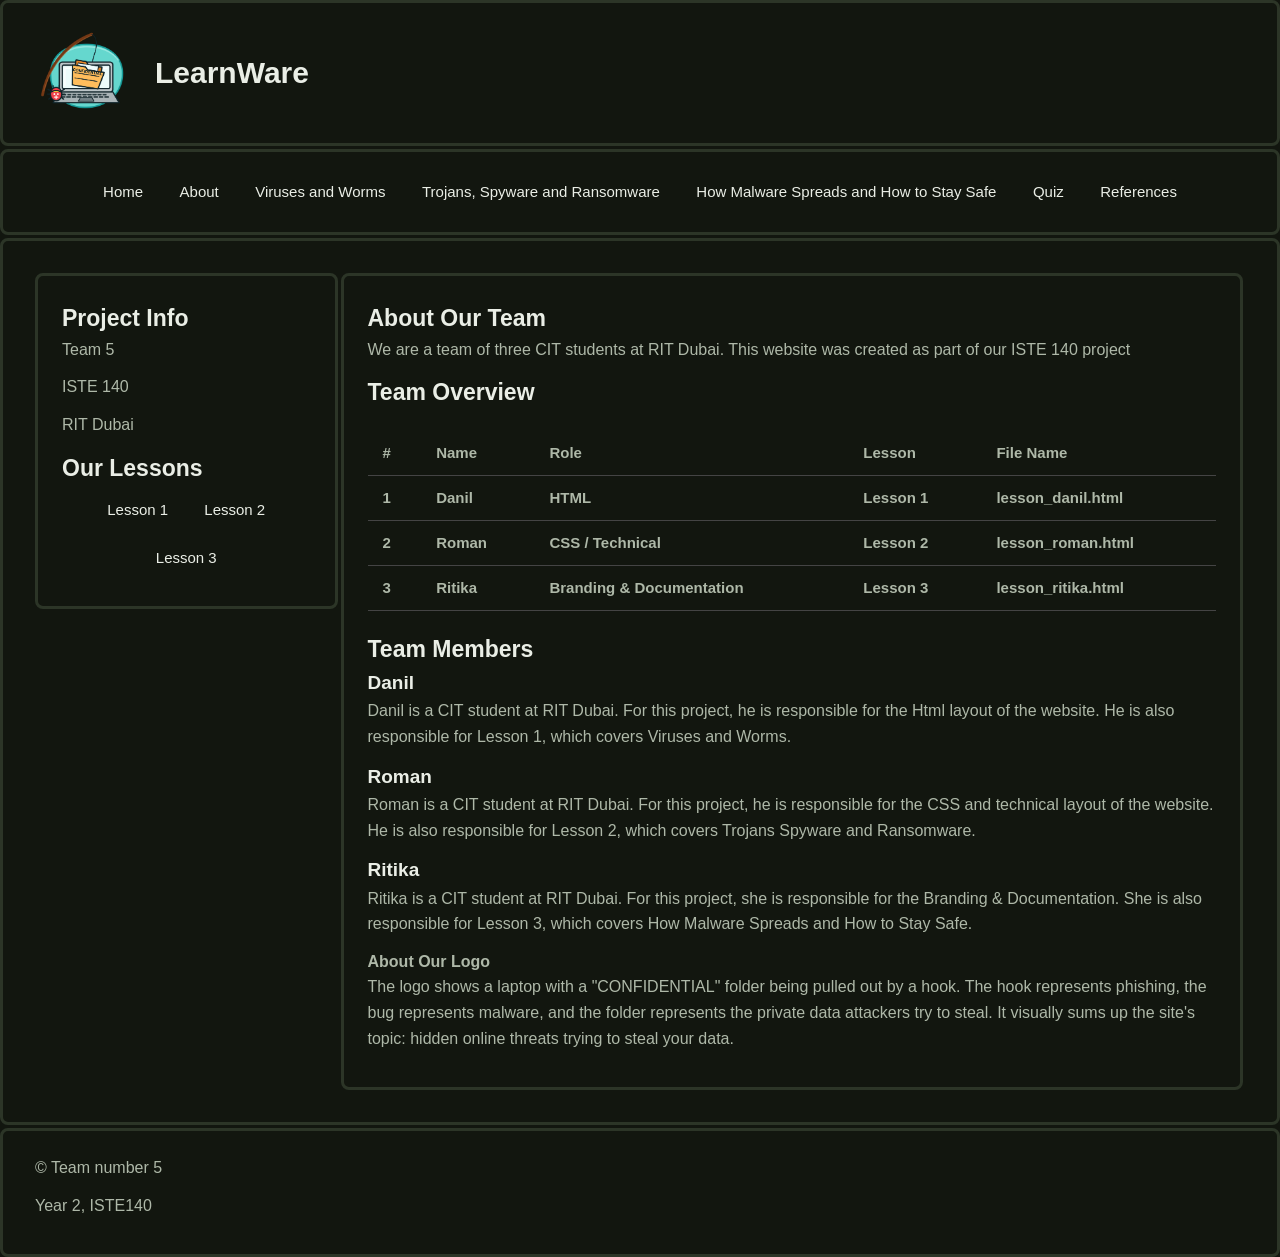
<file: about.html>
<!DOCTYPE html>
<html lang="en">
<head>
    <meta charset="UTF-8">
    <meta content="width=device-width, initial-scale=1.0"
          name="viewport">
    <meta name="author" content="Danil">
    <meta name="description" content="About section">
    <meta name="keywords" content="Tutorial, Cybersecurity, technology, **TO BE ADDED**">
    <title>LearnWare</title>
    <link rel="stylesheet" href="assets/css/style.css">
</head>
<body>
<header id="site-header">
    <img class="logo-img" src="assets/media/logo.png" alt="logo"> <h1 class="site-header">LearnWare</h1>
</header>
<nav><ul>
            <li><a href="index.html">Home</a></li>
            <li><a href="about.html">About</a></li>
            <li><a href="lesson_danil.html">Viruses and Worms</a></li>
            <li><a href="lesson_roman.html">Trojans, Spyware and Ransomware</a></li>
            <li><a href="lesson_ritika.html">How Malware Spreads and How to Stay Safe</a></li>
            <li><a href="quiz.html">Quiz</a></li>
            <li><a href="references.html">References</a></li>

        </ul>
 </nav>
<main>
    <aside class="sidebar">
        <h2>Project Info</h2>
        <p>Team 5</p>
        <p>ISTE 140</p>
        <p>RIT Dubai</p>

        <h2>Our Lessons</h2>
        <ul>
            <li><a href="lesson_danil.html">Lesson 1</a></li>
            <li><a href="lesson_roman.html">Lesson 2</a></li>
            <li><a href="lesson_ritika.html">Lesson 3</a></li>
        </ul>
    </aside>

    <section class="content-column">
        <h2>About Our Team</h2>

        <p> We are a team of three CIT students at RIT Dubai. 
            This website was created as part of our ISTE 140 project</p>

        <h2>Team Overview</h2>

        <table>

            <tr>
                <th>#</th>
                <th>Name</th>
                <th>Role</th>
                <th>Lesson</th>
                <th>File Name</th>
            </tr>

            <tr>
                <th>1</th>
                <th>Danil</th>
                <th>HTML</th>
                <th>Lesson 1</th>
                <th>lesson_danil.html</th>
            </tr>
            <tr>
                <th>2</th>
                <th>Roman</th>
                <th>CSS / Technical</th>
                <th>Lesson 2</th>
                <th>lesson_roman.html</th>
            </tr>
            <tr>
                <th>3</th>
                <th>Ritika</th>
                <th>Branding & Documentation</th>
                <th>Lesson 3</th>
                <th>lesson_ritika.html</th>
            </tr>

        </table>

        <h2>Team Members</h2>

        <h3>Danil</h3>

        <p>Danil is a CIT student at RIT Dubai.
    For this project, he is responsible for the Html layout of the website.
    He is also responsible for Lesson 1, which covers Viruses and Worms.</p>

        <h3>Roman</h3>

        <p>Roman is a CIT student at RIT Dubai.
    For this project, he is responsible for the CSS and technical layout of the website.
    He is also responsible for Lesson 2, which covers Trojans Spyware and Ransomware.</p>

        <h3>Ritika</h3>
        <p>Ritika is a CIT student at RIT Dubai.
    For this project, she is responsible for the Branding & Documentation.
    She is also responsible for Lesson 3, which covers How Malware Spreads and How to Stay Safe.</p>

        <h4>About Our Logo</h4>
        <p>The logo shows a laptop with a "CONFIDENTIAL" folder being pulled out by a hook. 
            The hook represents phishing, the bug represents malware, and the folder represents the private
            data attackers try to steal.
            It visually sums up the site's topic: hidden online threats trying to steal your data.</p>
    </section>
</main>

<footer id="site-footer">
    <p>&copy; Team number 5 </p>
    <p>Year 2, ISTE140</p>
</footer>
</body>
</html>
</file>
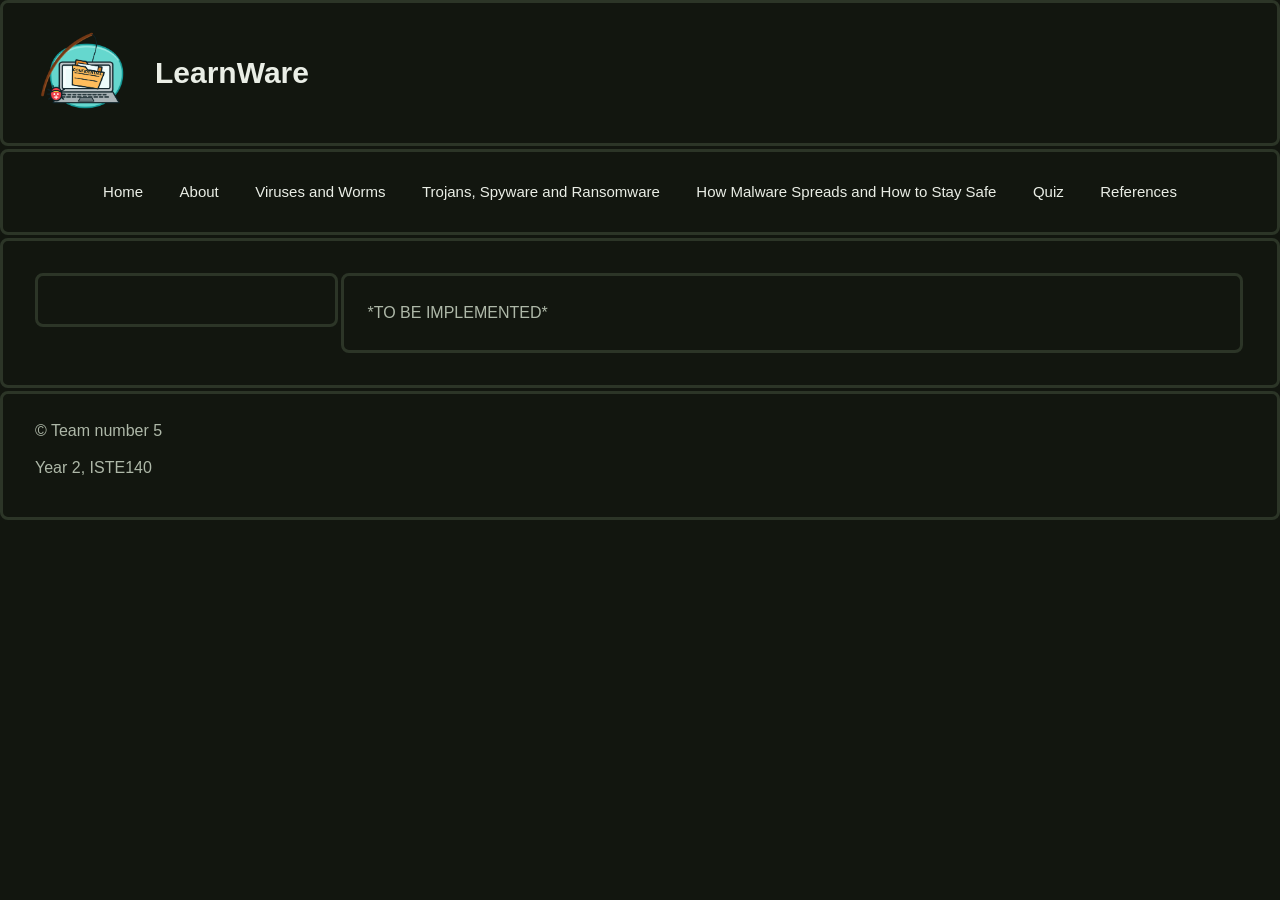
<file: lesson_danil.html>
<!DOCTYPE html>
<html lang="en">
<head>
    <meta charset="UTF-8">
    <meta content="width=device-width, initial-scale=1.0"
          name="viewport">
    <meta name="author" content="Danil">
    <meta name="description" content="First lesson of the project">
    <meta name="keywords" content="Tutorial, Cybersecurity, technology, **TO BE ADDED**">
    <title>LearnWare</title>
    <link rel="stylesheet" href="assets/css/style.css">
</head>
<body>
<header id="site-header">
    <img class="logo-img" src="assets/media/logo.png" alt="logo"> <h1 class="site-header">LearnWare</h1>
</header>
<nav><ul>
            <li><a href="index.html">Home</a></li>
            <li><a href="about.html">About</a></li>
            <li><a href="lesson_danil.html">Viruses and Worms</a></li>
            <li><a href="lesson_roman.html">Trojans, Spyware and Ransomware</a></li>
            <li><a href="lesson_ritika.html">How Malware Spreads and How to Stay Safe</a></li>
            <li><a href="quiz.html">Quiz</a></li>
            <li><a href="references.html">References</a></li>

        </ul>
 </nav>
<main>
    <aside class="sidebar">

    </aside>
    <section class="content-column">
        *TO BE IMPLEMENTED*
    </section>
</main>

<footer id="site-footer">
    <p>&copy; Team number 5 </p>
    <p>Year 2, ISTE140</p>
</footer>
</body>
</html>
</file>
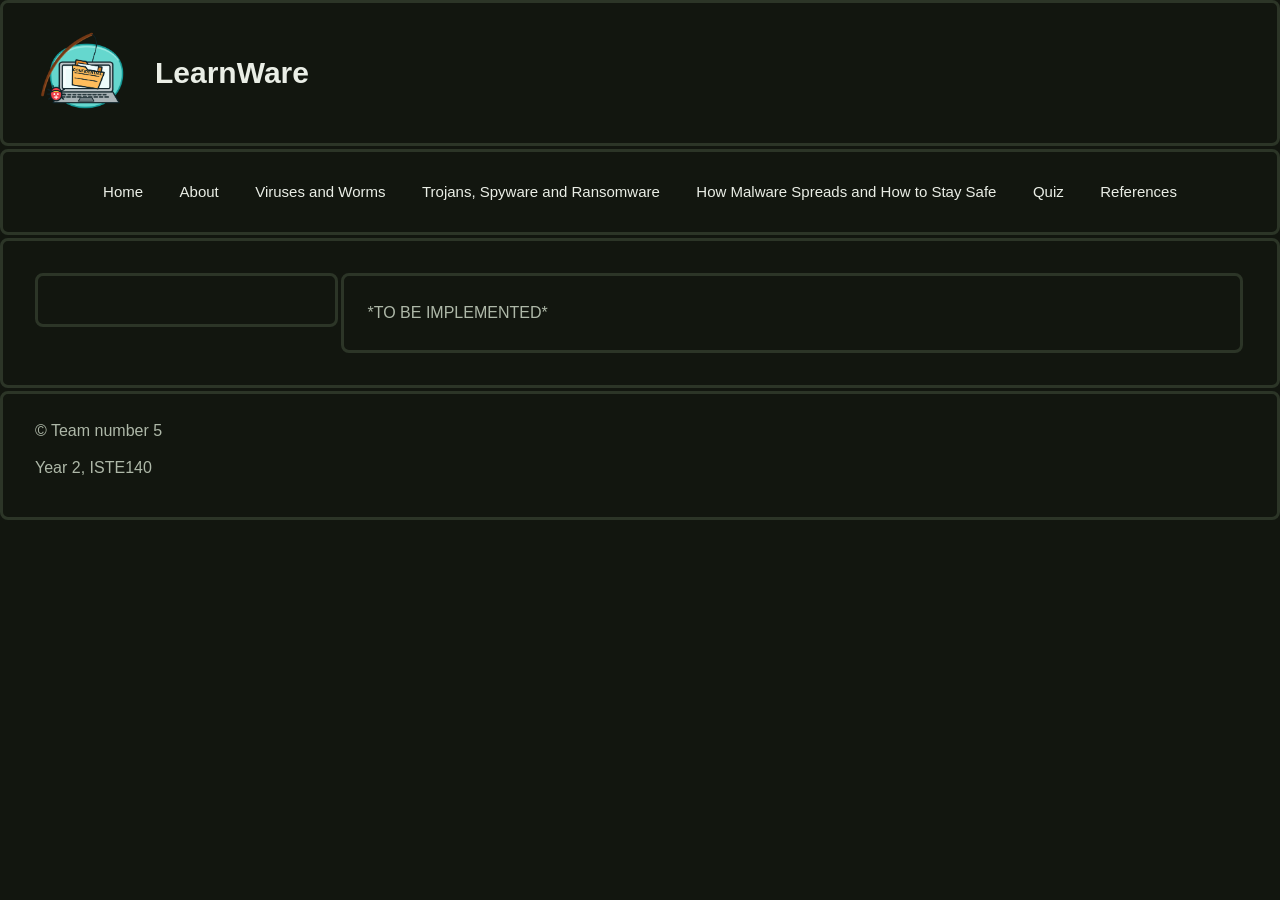
<file: lesson_ritika.html>
<!DOCTYPE html>
<html lang="en">
<head>
    <meta charset="UTF-8">
    <meta content="width=device-width, initial-scale=1.0"
          name="viewport">
    <meta name="author" content="Ritika">
    <meta name="description" content="Third lesson of the project">
    <meta name="keywords" content="Tutorial, Cybersecurity, technology, **TO BE ADDED**">
    <title>LearnWare</title>
    <link rel="stylesheet" href="assets/css/style.css">
</head>
<body>
<header id="site-header">
    <img class="logo-img" src="assets/media/logo.png" alt="logo"> <h1 class="site-header">LearnWare</h1>
</header>
<nav><ul>
            <li><a href="index.html">Home</a></li>
            <li><a href="about.html">About</a></li>
            <li><a href="lesson_danil.html">Viruses and Worms</a></li>
            <li><a href="lesson_roman.html">Trojans, Spyware and Ransomware</a></li>
            <li><a href="lesson_ritika.html">How Malware Spreads and How to Stay Safe</a></li>
            <li><a href="quiz.html">Quiz</a></li>
            <li><a href="references.html">References</a></li>

        </ul>
 </nav>
<main>
    <aside class="sidebar">

    </aside>
    <section class="content-column">
        *TO BE IMPLEMENTED*
    </section>
</main>

<footer id="site-footer">
    <p>&copy; Team number 5 </p>
    <p>Year 2, ISTE140</p>
</footer>
</body>
</html>
</file>
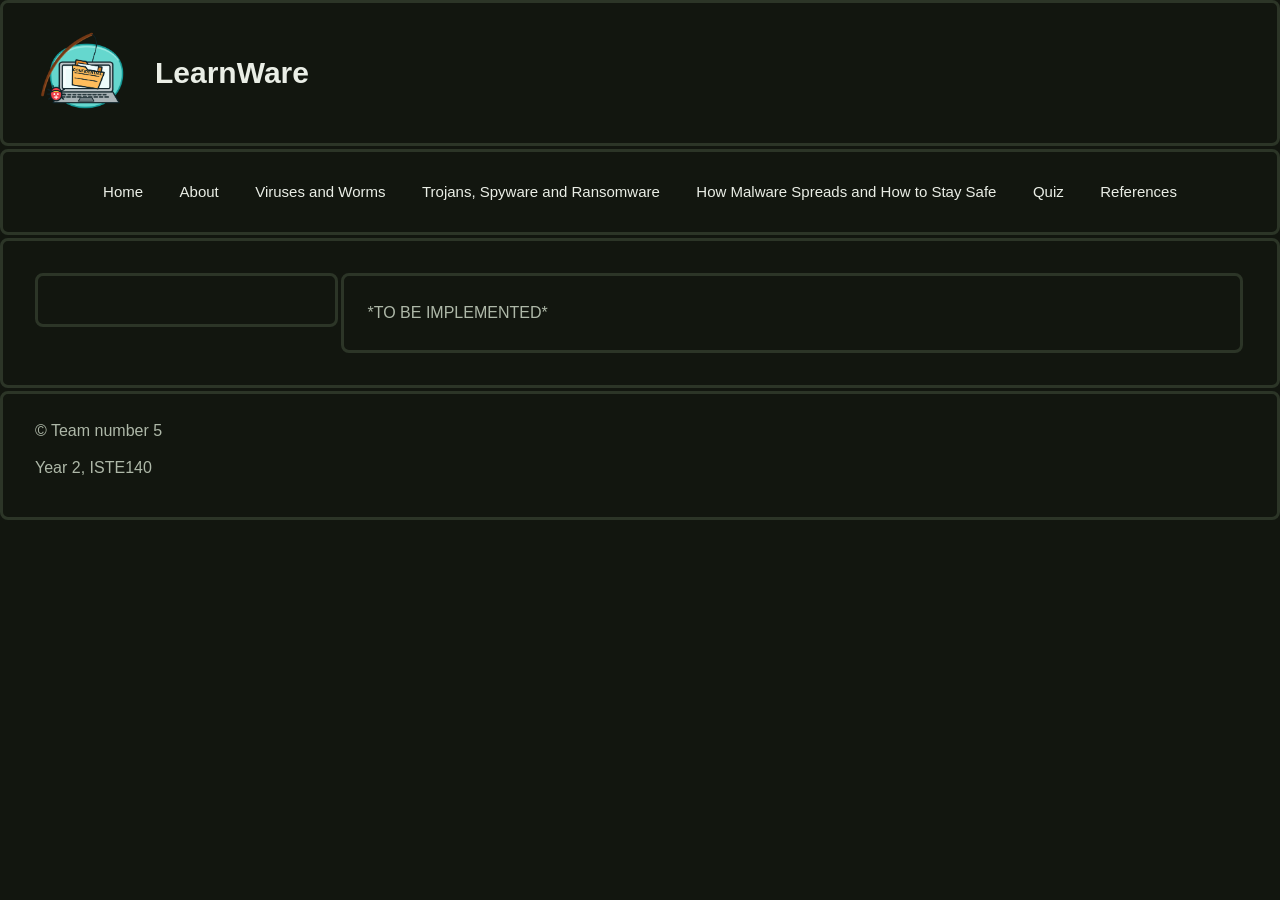
<file: lesson_roman.html>
<!DOCTYPE html>
<html lang="en">
<head>
    <meta charset="UTF-8">
    <meta content="width=device-width, initial-scale=1.0"
          name="viewport">
    <meta name="author" content="Roman">
    <meta name="description" content="Second lesson of the project">
    <meta name="keywords" content="Tutorial, Cybersecurity, technology, **TO BE ADDED**">
    <title>LearnWare</title>
    <link rel="stylesheet" href="assets/css/style.css">
</head>
<body>
<header id="site-header">
    <img class="logo-img" src="assets/media/logo.png" alt="logo"> <h1 class="site-header">LearnWare</h1>
</header>
<nav><ul>
            <li><a href="index.html">Home</a></li>
            <li><a href="about.html">About</a></li>
            <li><a href="lesson_danil.html">Viruses and Worms</a></li>
            <li><a href="lesson_roman.html">Trojans, Spyware and Ransomware</a></li>
            <li><a href="lesson_ritika.html">How Malware Spreads and How to Stay Safe</a></li>
            <li><a href="quiz.html">Quiz</a></li>
            <li><a href="references.html">References</a></li>

        </ul>
 </nav>
<main>
    <aside class="sidebar">

    </aside>
    <section class="content-column">
        *TO BE IMPLEMENTED*
    </section>

</main>

<footer id="site-footer">
    <p>&copy; Team number 5 </p>
    <p>Year 2, ISTE140</p>
</footer>
</body>
</html>
</file>
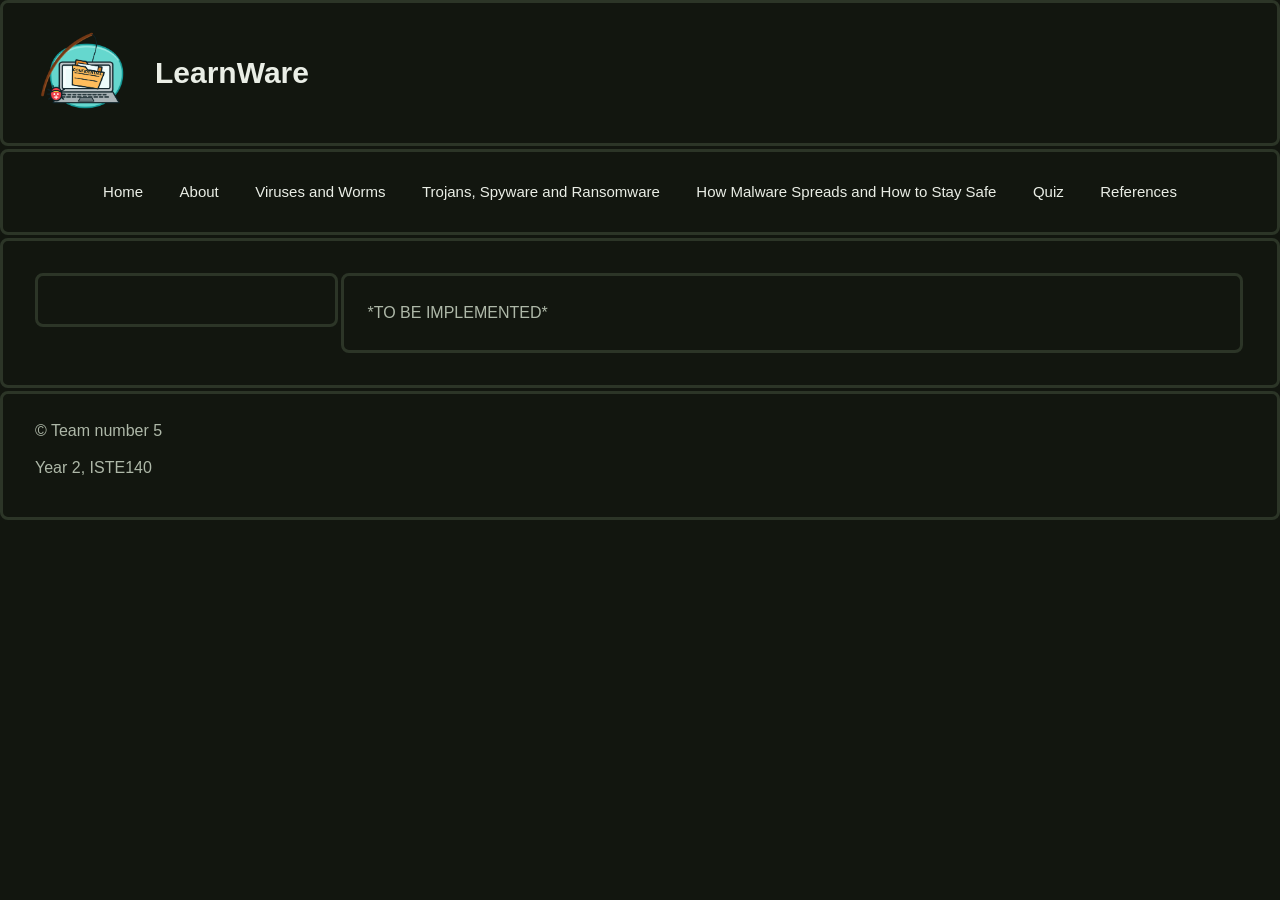
<file: quiz.html>
<!DOCTYPE html>
<html lang="en">
<head>
    <meta charset="UTF-8">
    <meta content="width=device-width, initial-scale=1.0"
          name="viewport">
    <meta name="author" content="Danil">
    <meta name="description" content="Quiz">
    <meta name="keywords" content="Tutorial, Cybersecurity, technology, **TO BE ADDED**">
    <title>LearnWare</title>
    <link rel="stylesheet" href="assets/css/style.css">
</head>
<body>
<header id="site-header">
    <img class="logo-img" src="assets/media/logo.png" alt="logo"> <h1 class="site-header">LearnWare</h1>
</header>
<nav><ul>
            <li><a href="index.html">Home</a></li>
            <li><a href="about.html">About</a></li>
            <li><a href="lesson_danil.html">Viruses and Worms</a></li>
            <li><a href="lesson_roman.html">Trojans, Spyware and Ransomware</a></li>
            <li><a href="lesson_ritika.html">How Malware Spreads and How to Stay Safe</a></li>
            <li><a href="quiz.html">Quiz</a></li>
            <li><a href="references.html">References</a></li>

        </ul>
 </nav>
<main>
    <aside class="sidebar">

    </aside>
    <section class="content-column">
        *TO BE IMPLEMENTED*
    </section>
</main>

<footer id="site-footer">
    <p>&copy; Team number 5 </p>
    <p>Year 2, ISTE140</p>
</footer>
</body>
</html>
</file>
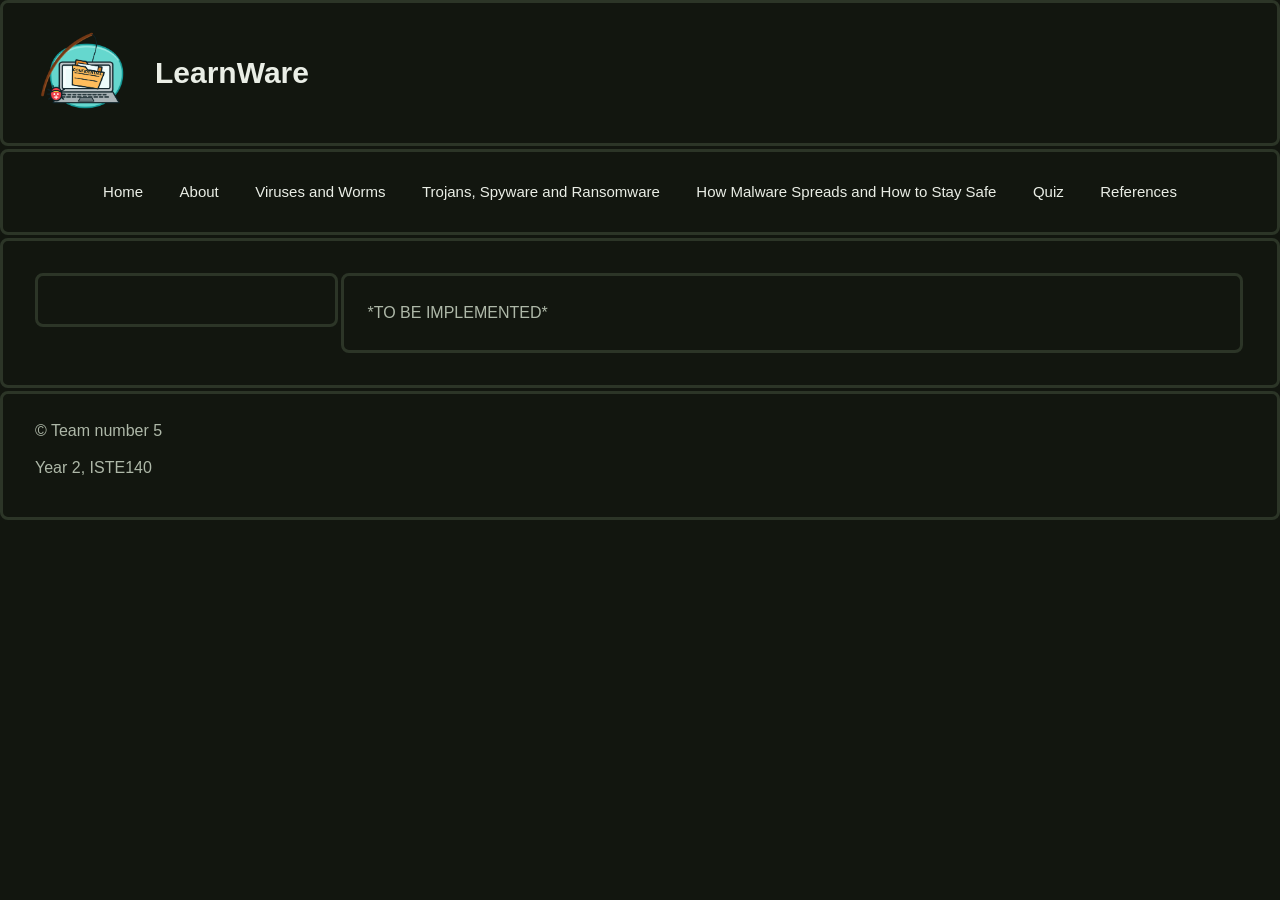
<file: references.html>
<!DOCTYPE html>
<html lang="en">
<head>
    <meta charset="UTF-8">
    <meta content="width=device-width, initial-scale=1.0"
          name="viewport">
    <meta name="author" content="Danil">
    <meta name="description" content="All of the references used">
    <meta name="keywords" content="Tutorial, Cybersecurity, technology, **TO BE ADDED**">
    <title>LearnWare</title>
    <link rel="stylesheet" href="assets/css/style.css">
</head>
<body>
<header id="site-header">
    <img class="logo-img" src="assets/media/logo.png" alt="logo"> <h1 class="site-header">LearnWare</h1>
</header>
<nav><ul>
            <li><a href="index.html">Home</a></li>
            <li><a href="about.html">About</a></li>
            <li><a href="lesson_danil.html">Viruses and Worms</a></li>
            <li><a href="lesson_roman.html">Trojans, Spyware and Ransomware</a></li>
            <li><a href="lesson_ritika.html">How Malware Spreads and How to Stay Safe</a></li>
            <li><a href="quiz.html">Quiz</a></li>
            <li><a href="references.html">References</a></li>

        </ul>
 </nav>
<main>
    <aside class="sidebar">

    </aside>
    <section class="content-column">
        *TO BE IMPLEMENTED*
    </section>

</main>

<footer id="site-footer">
    <p>&copy; Team number 5 </p>
    <p>Year 2, ISTE140</p>
</footer>
</body>
</html>
</file>
<file: assets/css/style.css>
* {
    margin: 0;
    padding: 0;
    box-sizing: border-box;
    
}
body{
    background-color: #12160F;
    font-size: 16px;
    line-height: 1.6;
    font-family: Verdana, Geneva, Tahoma, sans-serif
}
#site-header {
    padding: 20px 32px;
    border: 3px solid #2C3527;
    border-radius: 8px;
    margin-bottom: 3px;

    display: flex;
    align-items: center;
    gap: 20px;
}
nav{
    padding: 16px 32px;
    border: 3.5px solid #2C3527;
    border-radius: 8px;

    margin-bottom: 3px;


}

main {
    padding: 32px;
    border: 3.5px solid #2C3527;
    border-radius: 8px;

    overflow: auto;
    margin-bottom: 3px;


}

.content-column {
    padding: 24px;
    border: 3.5px solid #2C3527;
    border-radius: 8px;

    width: 74.6%;
    float: left;
    margin-left: 3px;


}

.sidebar {
    width: 25%;
    padding: 24px;
    border: 3.5px solid #2C3527;
    border-radius: 8px;
    font-size: 15px;
    float: left;

}

#site-footer {

    padding: 24px 32px;
    border: 3.5px solid #2C3527;
    border-radius: 8px;
    font-size: 14px;


}

a, a:visited {
    color: #EAEEE6;
}

nav li{
    display: inline-block;
}
nav ul{
    list-style: none;
    text-align: center;

}
nav a {
    display: block;
    padding: 12px 16px;
    text-decoration: none;
    color: #EAEEE6;
    font-family: Arial, Helvetica, sans-serif;
    font-size: 15px;
}
nav a:hover {
    text-decoration: underline;
}

table {
    width: 100%;
    border-collapse: collapse;
    margin: 20px 0;
    font-size: 15px;
}

th, td {
    padding: 10px 15px;
    text-align: left;
    border-bottom: 1px solid #444;
}

th {
    font-weight: bold;
}

li{
    display: inline-block;

}
ul{
    list-style: none;
    text-align: center;
}

li a{
    padding: 12px 16px;
    display: block;
    text-decoration: none;
    color: #EAEEE6;

}
a:hover {
    text-decoration: underline;
}

h1, h2, h3 {
    color: #EAEEE6;
    font-family: Arial, sans-serif;
}

h1 {
    font-size: 30px;
}

h2 {
    font-size: 23px;
}

h3 {
    font-size: 19px;
}

p{
    font-size: 16px;
    line-height: 1.6;
    margin-bottom: 12px;
}

body{

    color: #AEB8A8;
    font-family: Verdana, sans-serif;

}
.malware-img {
    display: block;
    width: 35%;
    height: auto;
    margin: 20px auto;
    border: 3.5px solid #2C3527;
    border-radius: 8px;
    float: left;
    margin-right: 15px;
}

.logo-img {
    
    width: 100px;
    height: auto;

}
</file>
